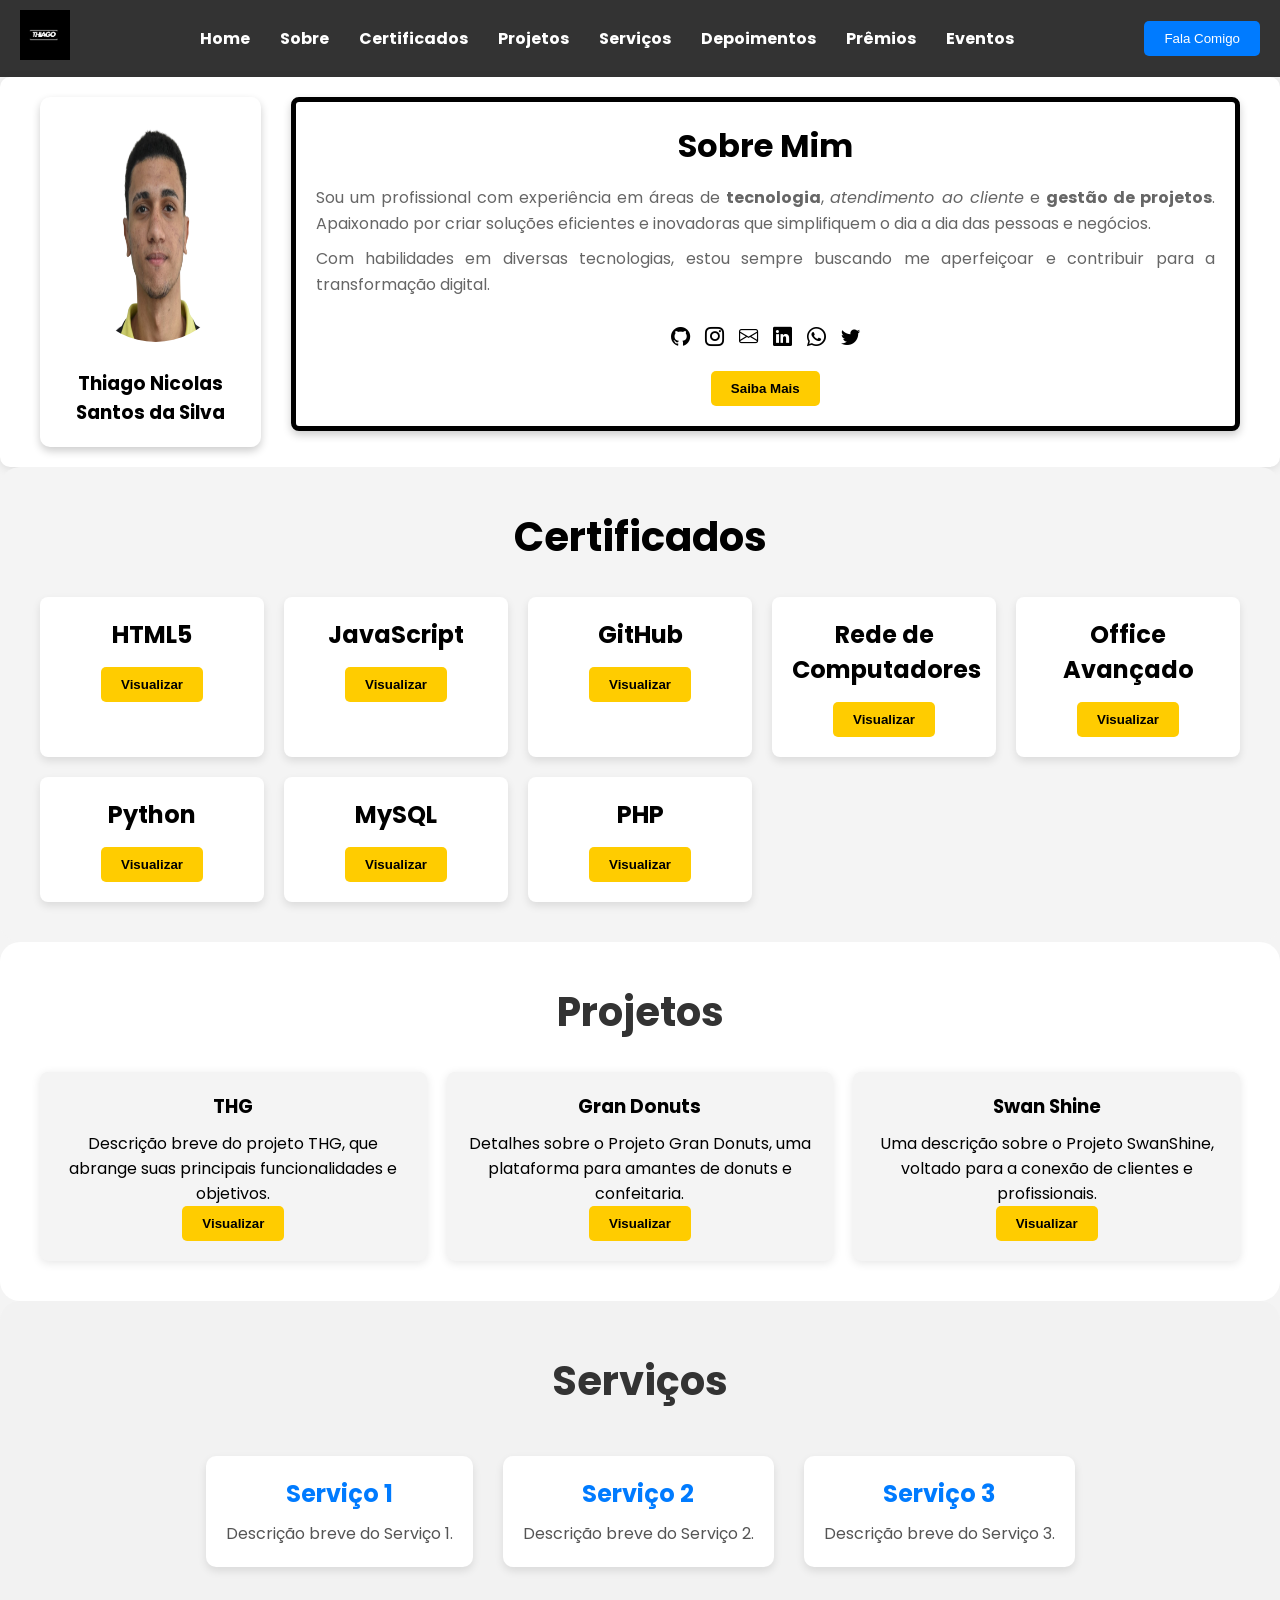
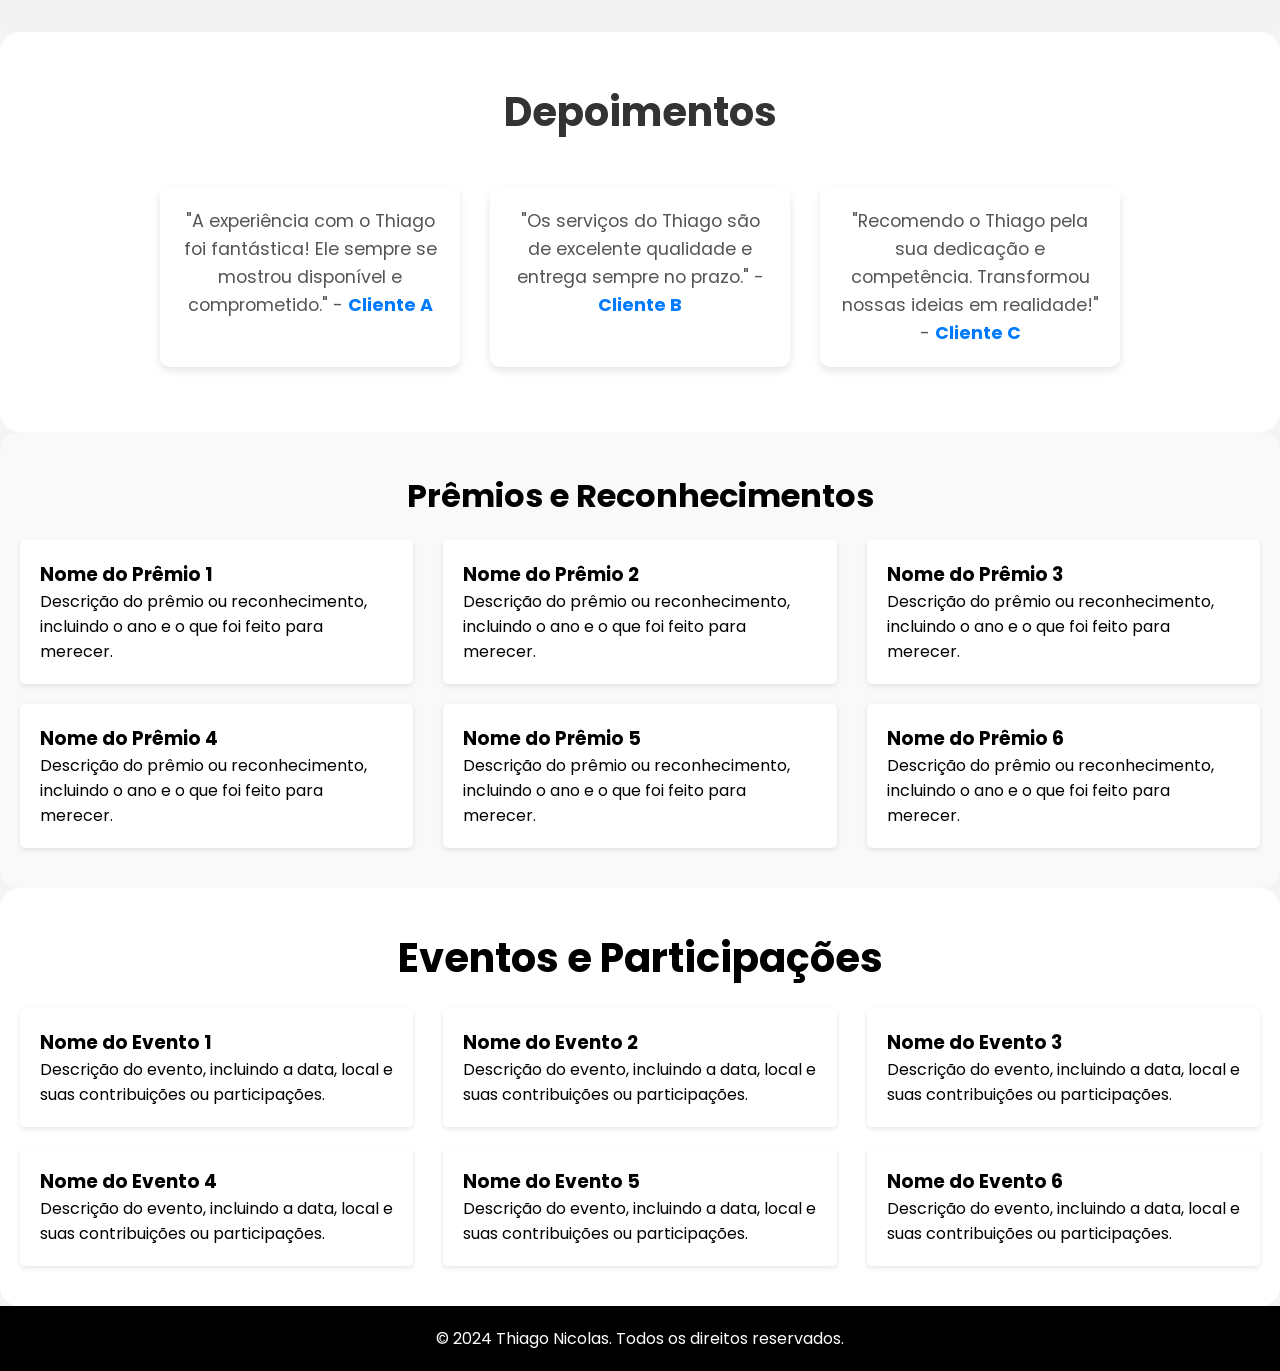
<file: index.html>
<!DOCTYPE html>
<html lang="pt-br">
<head>
    <meta charset="UTF-8">
    <meta name="viewport" content="width=device-width, initial-scale=1.0">
    <meta name="description" content="Portfólio THG - Exibindo trabalhos e projetos.">
    <title>THG - Portfólio</title>

    <!-- GOOGLE FONTES -->
    <link rel="preconnect" href="https://fonts.googleapis.com">
    <link rel="preconnect" href="https://fonts.gstatic.com" crossorigin>
    <link href="https://fonts.googleapis.com/css2?family=Poppins:wght@300;400;500;700&display=swap" rel="stylesheet">
    
    <!-- BOOTSTRAP ICONS -->
    <link rel="stylesheet" href="https://cdn.jsdelivr.net/npm/bootstrap-icons@1.11.1/font/bootstrap-icons.css">
    
    <!-- ESTILO PERSONALIZADO -->
    <link rel="stylesheet" href="assets/css/style.css">
</head>
<body>
    <!-- Header -->
    <header id="main-header">
            <nav class="navbar">
                <!-- Logo -->
                <div class="logo">
                    <a href="index.html">
                        <img src="assets/img/1.png" alt="Logo do site">
                    </a>
                </div>
        
                <!-- Links de navegação principais -->
                <ul class="navbar-links main-links" id="navbar-links">
                    <li><a href="index.html">Home</a></li>
                    <li><a href="index.html#sobre">Sobre</a></li>
                    <li><a href="index.html#certificados">Certificados</a></li>
                    <li><a href="index.html#projetos">Projetos</a></li>
                    <li><a href="index.html#serviços">Serviços</a></li>
                    <li><a href="index.html#depoimentos">Depoimentos</a></li>
                    <li><a href="index.html#premios">Prêmios</a></li>
                    <li><a href="index.html#eventos">Eventos</a></li>
                </ul>
        
                <!-- Botão de contato -->
                <a href="contato.html" class="contact-link">
                    <button class="contact-button">Fala Comigo</button>
                </a>
            </nav>
        </header>

    <!-- Main Content -->
    <main>
        <!-- Seção Sobre -->
        <section class="sobre" id="sobre">
            <div class="sobre-container">
                <div class="sobre-card-imagem">
                    <img src="assets/img/foto_serio.png" alt="Imagem do perfil de Thiago Nicolas" class="perfil-imagem">
                    <h3>Thiago Nicolas Santos da Silva</h3>
                </div>
                
                <div class="sobre-card">
                    <h2>Sobre Mim</h2>
                    <p>Sou um profissional com experiência em áreas de <strong>tecnologia</strong>, <em>atendimento ao cliente</em> e <strong>gestão de projetos</strong>. Apaixonado por criar soluções eficientes e inovadoras que simplifiquem o dia a dia das pessoas e negócios.</p>
                    <p>Com habilidades em diversas tecnologias, estou sempre buscando me aperfeiçoar e contribuir para a transformação digital.</p>
                    <div class="links">
                        <a href="https://github.com/ThiagoNicolasSantosdaSilva" aria-label="GitHub" target="_blank"><i class="bi bi-github"></i></a>

                        <a href="https://www.instagram.com/thiago11nicolas" aria-label="Instagram" target="_blank"><i class="bi bi-instagram"></i></a>

                        <a href="mailto:profissional.thiagonicolas@gmail.com" aria-label="Email"><i class="bi bi-envelope"></i></a>

                        <a href="https://www.linkedin.com/in/thiago-nicolas-s-da-silva-516711231/" aria-label="LinkedIn" target="_blank"><i class="bi bi-linkedin"></i></a>

                        <a href="https://wa.me/(21)980556251" aria-label="WhatsApp" target="_blank"><i class="bi bi-whatsapp"></i></a>

                        <a href="https://x.com/thiago_da24680" aria-label="Twitter" target="_blank"><i class="bi bi-twitter"></i></a>
                    </div>
                    <button class="saiba-mais">Saiba Mais</button>
                </div>
            </div>
        </section>

        <!-- Seção Certificados -->
        <section class="certificados" id="certificados">
            <div class="titulo"><h1>Certificados</h1></div>
            <div class="certificado-container">
                <div class="certificado-card">
                    <h3>HTML5</h3>
                    <button class="btn-visualizar" onclick="window.open('link_do_certificado1.html')">Visualizar</button>
                </div>
                <div class="certificado-card">
                    <h3>JavaScript</h3>
                    <button class="btn-visualizar" onclick="window.open('link_do_certificado2.html')">Visualizar</button>
                </div>
                <div class="certificado-card">
                    <h3>GitHub</h3>
                    <button class="btn-visualizar" onclick="window.open('link_do_certificado3.html')">Visualizar</button>
                </div>
                <div class="certificado-card">
                    <h3>Rede de Computadores</h3>
                    <button class="btn-visualizar" onclick="window.open('link_do_certificado4.html')">Visualizar</button>
                </div>
                <div class="certificado-card">
                    <h3>Office Avançado</h3>
                    <button class="btn-visualizar" onclick="window.open('link_do_certificado5.html')">Visualizar</button>
                </div>
                <div class="certificado-card">
                    <h3>Python</h3>
                    <button class="btn-visualizar" onclick="window.open('link_do_certificado6.html')">Visualizar</button>
                </div>
                <div class="certificado-card">
                    <h3>MySQL</h3>
                    <button class="btn-visualizar" onclick="window.open('link_do_certificado7.html')">Visualizar</button>
                </div>
                <div class="certificado-card">
                    <h3>PHP</h3>
                    <button class="btn-visualizar" onclick="window.open('link_do_certificado8.html')">Visualizar</button>
                </div>
            </div>
        </section>

        <!-- Seção Projetos -->
        <section class="projetos" id="projetos">
            <div class="titulo">
                <h1>Projetos</h1>
            </div>
            <div class="projetos-container">
                <div class="projeto-card">
                    <h3>THG</h3>
                    <p>Descrição breve do projeto THG, que abrange suas principais funcionalidades e objetivos.</p>
                    <button class="btn-visualizar" onclick="window.open('link_do_projeto_thg.html')">Visualizar</button>
                </div>
                <div class="projeto-card">
                    <h3>Gran Donuts</h3>
                    <p>Detalhes sobre o Projeto Gran Donuts, uma plataforma para amantes de donuts e confeitaria.</p>
                    <button class="btn-visualizar" onclick="window.open('link_do_projeto_gran_donuts.html')">Visualizar</button>
                </div>
                <div class="projeto-card">
                    <h3>Swan Shine</h3>
                    <p>Uma descrição sobre o Projeto SwanShine, voltado para a conexão de clientes e profissionais.</p>
                    <button class="btn-visualizar" onclick="window.open('link_do_projeto_swan_shine.html')">Visualizar</button>
                </div>
            </div>
        </section>

        <!-- Seção Serviços -->
        <section class="serviços" id="serviços">
            <div class="titulo"><h1>Serviços</h1></div>
            <div class="serviços-container">
                <div class="serviço-card">
                    <h2>Serviço 1</h2>
                    <p>Descrição breve do Serviço 1.</p>
                </div>
                <div class="serviço-card">
                    <h2>Serviço 2</h2>
                    <p>Descrição breve do Serviço 2.</p>
                </div>
                <div class="serviço-card">
                    <h2>Serviço 3</h2>
                    <p>Descrição breve do Serviço 3.</p>
                </div>
            </div>
        </section>
 
        <!-- Seção Depoimentos -->
        <section class="depoimentos" id="depoimentos">
            <div class="titulo"><h1>Depoimentos</h1></div>
            <div class="depoimentos-container">
                <div class="depoimento-card">
                    <p>"A experiência com o Thiago foi fantástica! Ele sempre se mostrou disponível e comprometido." - <strong>Cliente A</strong></p>
                </div>
                <div class="depoimento-card">
                    <p>"Os serviços do Thiago são de excelente qualidade e entrega sempre no prazo." - <strong>Cliente B</strong></p>
                </div>
                <div class="depoimento-card">
                    <p>"Recomendo o Thiago pela sua dedicação e competência. Transformou nossas ideias em realidade!" - <strong>Cliente C</strong></p>
                </div>
            </div>
        </section>

        <!-- Seção Prêmios -->
        <section id="premios">
            <h2>Prêmios e Reconhecimentos</h2>
            <div class="premios-container">
                <div class="premio-item">
                    <h3>Nome do Prêmio 1</h3>
                    <p>Descrição do prêmio ou reconhecimento, incluindo o ano e o que foi feito para merecer.</p>
                </div>
                <div class="premio-item">
                    <h3>Nome do Prêmio 2</h3>
                    <p>Descrição do prêmio ou reconhecimento, incluindo o ano e o que foi feito para merecer.</p>
                </div>
                <div class="premio-item">
                    <h3>Nome do Prêmio 3</h3>
                    <p>Descrição do prêmio ou reconhecimento, incluindo o ano e o que foi feito para merecer.</p>
                </div>
                <div class="premio-item">
                    <h3>Nome do Prêmio 4</h3>
                    <p>Descrição do prêmio ou reconhecimento, incluindo o ano e o que foi feito para merecer.</p>
                </div>
                <div class="premio-item">
                    <h3>Nome do Prêmio 5</h3>
                    <p>Descrição do prêmio ou reconhecimento, incluindo o ano e o que foi feito para merecer.</p>
                </div>
                <div class="premio-item">
                    <h3>Nome do Prêmio 6</h3>
                    <p>Descrição do prêmio ou reconhecimento, incluindo o ano e o que foi feito para merecer.</p>
                </div>
                <!-- Adicione mais prêmios conforme necessário -->
            </div>
        </section>        

        <!-- Seção Eventos -->
        <section id="eventos">
            <h2>Eventos e Participações</h2>
            <div class="eventos-container">
                <div class="evento-item">
                    <h3>Nome do Evento 1</h3>
                    <p>Descrição do evento, incluindo a data, local e suas contribuições ou participações.</p>
                </div>
                <div class="evento-item">
                    <h3>Nome do Evento 2</h3>
                    <p>Descrição do evento, incluindo a data, local e suas contribuições ou participações.</p>
                </div>
                <div class="evento-item">
                    <h3>Nome do Evento 3</h3>
                    <p>Descrição do evento, incluindo a data, local e suas contribuições ou participações.</p>
                </div>
                <div class="evento-item">
                    <h3>Nome do Evento 4</h3>
                    <p>Descrição do evento, incluindo a data, local e suas contribuições ou participações.</p>
                </div>
                <div class="evento-item">
                    <h3>Nome do Evento 5</h3>
                    <p>Descrição do evento, incluindo a data, local e suas contribuições ou participações.</p>
                </div>
                <div class="evento-item">
                    <h3>Nome do Evento 6</h3>
                    <p>Descrição do evento, incluindo a data, local e suas contribuições ou participações.</p>
                </div>
                <!-- Adicione mais eventos conforme necessário -->
            </div>
        </section>
        

        <!-- Ferramentas e Competências Técnicas 
        <section class="ferramentas-e-competencias" id="ferramentas-e-competencias">
            <div class="titulo"><h1>Ferramentas e Competências Técnicas</h1></div>
            <div class="competencias-container">
                <div class="competencia">
                    <h2>Ferramentas</h2>
                    <ul>
                        <li>Visual Studio Code</li>
                        <li>GitHub</li>
                        <li>Figma</li>
                        <li>AWS</li>
                        <li>Docker</li>
                    </ul>
                </div>
                <div class="competencia">
                    <h2>Linguagens de Programação</h2>
                    <ul>
                        <li>HTML, CSS, JavaScript</li>
                        <li>PHP</li>
                        <li>Python</li>
                        <li>Java</li>
                        <li>C#</li>
                    </ul>
                </div>
                <div class="competencia">
                    <h2>Metodologias</h2>
                    <ul>
                        <li>Agile</li>
                        <li>Scrum</li>
                        <li>Kanban</li>
                    </ul>
                </div>
            </div>
        </section>-->
        
        <!-- Seção Rodapé -->
        <footer>
            <p>&copy; 2024 Thiago Nicolas. Todos os direitos reservados.</p>
        </footer>
    </main>

    <script src="assets/js/script.js"></script>
</body>
</html>
</file>
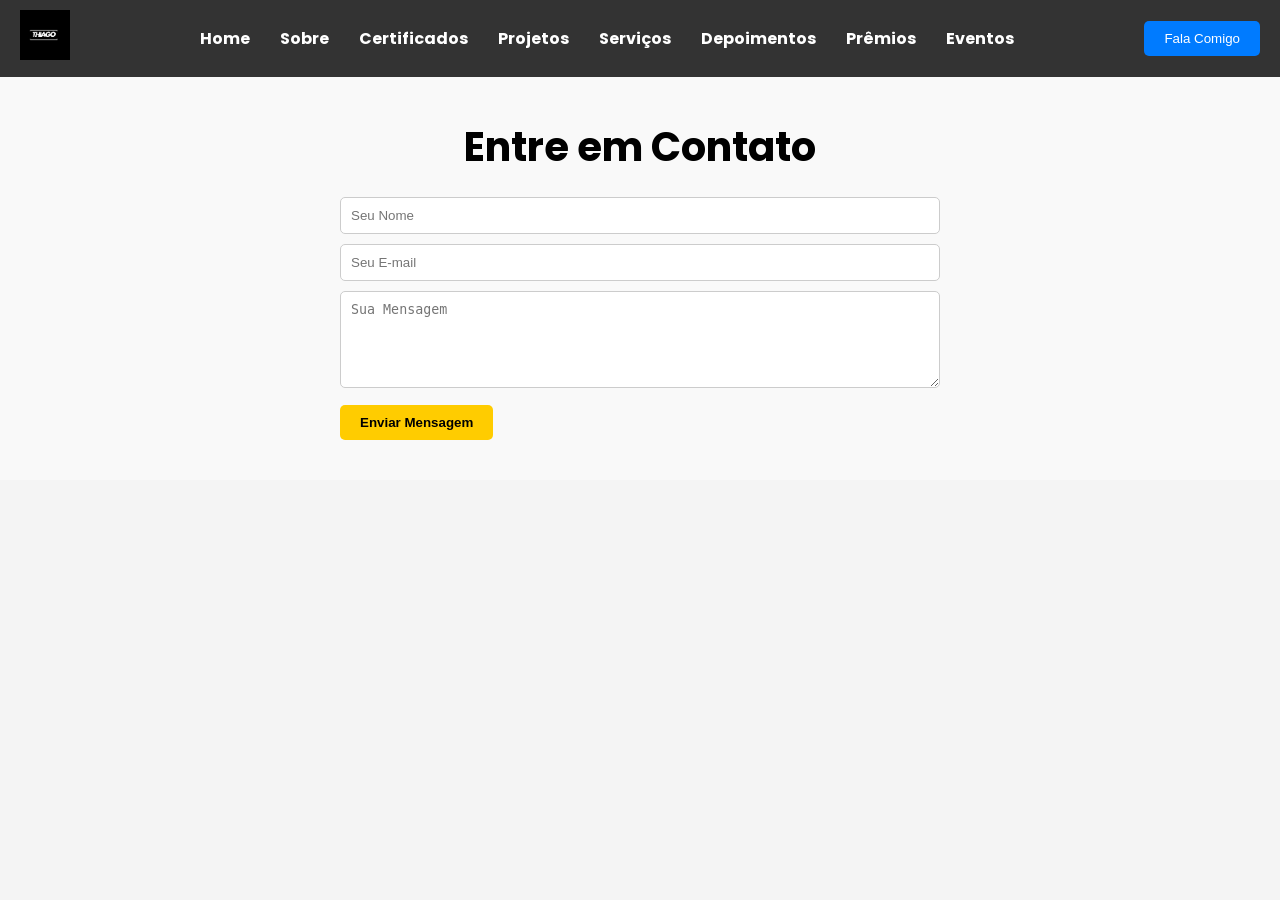
<file: contato.html>
<!DOCTYPE html>
<html lang="pt-br">
<head>
    <meta charset="UTF-8">
    <meta name="viewport" content="width=device-width, initial-scale=1.0">
    <meta name="description" content="Portfólio THG - Exibindo trabalhos e projetos.">
    <meta name="keywords" content="portfólio, projetos, contato, THG">
    <title>THG - Portfólio</title>

    <!-- GOOGLE FONTES -->
    <link rel="preconnect" href="https://fonts.googleapis.com">
    <link rel="preconnect" href="https://fonts.gstatic.com" crossorigin>
    <link href="https://fonts.googleapis.com/css2?family=Poppins:wght@300;400;500;700&display=swap" rel="stylesheet">
    
    <!-- BOOTSTRAP ICONS -->
    <link rel="stylesheet" href="https://cdn.jsdelivr.net/npm/bootstrap-icons@1.11.1/font/bootstrap-icons.css">
    
    <!-- ESTILO PERSONALIZADO -->
    <link rel="stylesheet" href="assets/css/style.css">
</head>
<body>
    <!-- Header -->
    <header id="main-header">
        <nav class="navbar">
            <!-- Logo -->
            <div class="logo">
                <a href="index.html">
                    <img src="assets/img/1.png" alt="Logo do site">
                </a>
            </div>

            <!-- Links de navegação principais -->
            <ul class="navbar-links main-links">
                <li><a href="index.html">Home</a></li>
                <li><a href="index.html#sobre">Sobre</a></li>
                <li><a href="index.html#certificados">Certificados</a></li>
                <li><a href="index.html#projetos">Projetos</a></li>
                <li><a href="index.html#serviços">Serviços</a></li>
                <li><a href="index.html#depoimentos">Depoimentos</a></li>
                <li><a href="index.html#premios">Prêmios</a></li>
                <li><a href="index.html#eventos">Eventos</a></li>
            </ul>

            <!-- Botão de contato -->
            <a href="contato.html" class="contact-link">
                <button class="contact-button">Fala Comigo</button>
            </a>
        </nav>
    </header>
    
    <main>
        <section class="contato" id="contato">
            <h1>Entre em Contato</h1>
            <div class="form-contato">
                <form action="form/enviar_contato.php" method="post">
                    <input type="text" name="nome" placeholder="Seu Nome" required>
                    <input type="email" name="email" placeholder="Seu E-mail" required>
                    <textarea name="mensagem" rows="5" placeholder="Sua Mensagem" required></textarea>
                    <button type="submit">Enviar Mensagem</button>
                </form>
            </div>
        </section>        
    </main>
    
    <!-- Scripts -->
    <script src="assets/js/script.js"></script> <!-- Inclua seu arquivo de script aqui, se necessário -->
</body>
</html>
</file>
<file: assets/css/style.css>
/* ---------- RESET BÁSICO ---------- */
* {
    margin: 0;
    padding: 0;
    box-sizing: border-box;
}

/* ---------- ESTILO GLOBAL ---------- */
body {
    font-family: 'Poppins', sans-serif;
    background-color: #f4f4f4;
    color: #000;
}

/* ---------- CABEÇALHO PRINCIPAL ---------- */
/* Estilo geral do cabeçalho */
#main-header {
    background-color: #333; /* Cor de fundo do cabeçalho */
    color: #fff; /* Cor do texto */
    padding: 10px 20px; /* Espaçamento interno */
}

/* Estilo da barra de navegação */
.navbar {
    display: flex; /* Usar Flexbox para layout */
    align-items: center; /* Centraliza verticalmente */
    justify-content: space-between; /* Espaça os itens */
}

/* Estilo do logo */
.logo img {
    max-height: 50px; /* Altura máxima da logo */
}

/* Links de navegação principais */
.navbar-links {
    list-style-type: none; /* Remove marcadores da lista */
    margin: 0; /* Remove margens da lista */
    padding: 0; /* Remove padding da lista */
    display: flex; /* Usar Flexbox para disposição horizontal */
}

.navbar-links li {
    margin: 0 15px; /* Espaçamento entre os itens */
}

.navbar-links a {
    color: #fff; /* Cor do texto dos links */
    text-decoration: none; /* Remove underline */
    font-weight: bold; /* Deixa o texto em negrito */
    transition: color 0.3s; /* Efeito de transição suave */
}

.navbar-links a:hover {
    color: #007BFF; /* Cor do link ao passar o mouse */
}

/* Estilo do botão de contato */
.contact-link {
    text-decoration: none; /* Remove underline */
}

.contact-button {
    background-color: #007BFF; /* Cor de fundo do botão */
    color: #fff; /* Cor do texto do botão */
    border: none; /* Remove bordas */
    border-radius: 5px; /* Bordas arredondadas */
    padding: 10px 20px; /* Espaçamento interno do botão */
    cursor: pointer; /* Muda o cursor ao passar o mouse */
    transition: background-color 0.3s; /* Efeito de transição suave */
}

.contact-button:hover {
    background-color: #0056b3; /* Cor de fundo ao passar o mouse */
}

/* Media query para responsividade */
@media (max-width: 768px) {
    .navbar-links {
        flex-direction: column; /* Coloca os links em coluna em telas menores */
        display: none; /* Esconde os links inicialmente */
        position: absolute; /* Posiciona os links */
        top: 60px; /* Abaixo do cabeçalho */
        left: 0; /* Alinha à esquerda */
        background-color: #333; /* Fundo dos links */
        width: 100%; /* Largura total */
    }

    .menu-toggle {
        display: block; /* Mostra o botão de menu */
        cursor: pointer; /* Muda o cursor ao passar o mouse */
        color: #fff; /* Cor do texto do botão de menu */
    }

    .navbar.active .navbar-links {
        display: flex; /* Mostra os links quando o menu está ativo */
    }
}


/* ---------- FIM CABEÇALHO ---------- */

/* ---------- SEÇÃO HOME ---------- */
.home {
    margin-top: 70px;
    display: flex;
    align-items: center;
    justify-content: center;
    padding: 20px;
    background-color: #f9f9f9;
    border-radius: 10px;
    box-shadow: 0 2px 10px rgba(0, 0, 0, 0.1);
}

/* ---------- FIM SEÇÃO HOME ---------- */

/* ---------- SEÇÃO SOBRE ---------- */
.sobre {
    margin-top: 0px;
    display: flex;
    align-items: center;
    justify-content: center;
    padding: 20px;
    background-color: #fff;
    border-radius: 10px;
    box-shadow: 0 2px 10px rgba(0, 0, 0, 0.1);
}

.sobre-container {
    display: flex;
    align-items: flex-start;
    gap: 30px;
    max-width: 1200px;
    margin: 0 auto;
}

.sobre-card-imagem {
    height: 100%;
    background-color: #fff;
    padding: 20px;
    border-radius: 10px;
    text-align: center;
    box-shadow: 0 4px 8px rgba(0, 0, 0, 0.2);
}

.sobre-card-imagem img {
    width: 100%;
    height: 225px;
    margin-left: 5px;
    border-radius: 50%;
    margin-bottom: 10px;
}

.sobre-card-imagem h3 {
    color: #000;
    margin-top: 10px;
}

/* Card de descrição */
.sobre-card {
    background-color: #fff;
    padding: 20px;
    border: 5px solid #000;
    border-radius: 8px;
    box-shadow: 0 4px 8px rgba(0, 0, 0, 0.2);
    max-width: 100%;
    display: flex;
    flex-direction: column;
    justify-content: center;
}

.sobre-card h2 {
    color: #000;
    margin-bottom: 15px;
    font-size: 2rem;
    text-align: center;
}

.sobre-card p {
    color: #666;
    margin-bottom: 10px;
    line-height: 1.6;
    text-align: justify;
}

/* Links de redes sociais */
.links {
    display: flex;
    gap: 15px;
    justify-content: center;
    margin-top: 15px;
}

.links a {
    color: #000;
    font-size: 1.2rem;
    transition: color 0.3s ease;
}

.links a:hover {
    color: #ffcc00;
}

/* Botão Saiba Mais */
.saiba-mais {
    background-color: #ffcc00;
    border: none;
    padding: 10px 20px;
    color: #000;
    font-weight: 600;
    border-radius: 5px;
    cursor: pointer;
    margin-top: 20px;
    align-self: center;
    transition: background-color 0.3s ease;
}

.saiba-mais:hover {
    background-color: #e0b800;
}

/* ---------- MEDIA QUERIES PARA RESPONSIVIDADE ---------- */
@media (max-width: 768px) {
    .sobre-container {
        flex-direction: column; /* Muda para coluna em telas menores */
        align-items: center; /* Centraliza itens */
    }

    .sobre-card-imagem {
        width: 100%; /* Ocupa a largura total */
        margin-bottom: 20px; /* Espaço entre imagem e card */
    }

    .sobre-card {
        max-width: 90%; /* Limita a largura do card */
    }

    .sobre-card h2 {
        font-size: 1.5rem; /* Reduz o tamanho da fonte em telas pequenas */
    }

    .sobre-card p {
        font-size: 1rem; /* Ajusta o tamanho do texto */
    }

    .links a {
        font-size: 1rem; /* Ajusta o tamanho do texto dos links */
    }

    .saiba-mais {
        padding: 8px 15px; /* Ajusta o padding do botão */
    }
}

@media (max-width: 480px) {
    .sobre-card h2 {
        font-size: 1.2rem; /* Tamanho ainda menor para telas muito pequenas */
    }

    .sobre-card p {
        font-size: 0.9rem; /* Tamanho do texto ajustado */
    }
}

/* ---------- SEÇÃO CERTIFICADOS ---------- */
.certificados {
    padding: 40px 20px;
    background-color: #f4f4f4;
    text-align: center;
    border-radius: 20px;
}

.certificados .titulo h1 {
    font-size: 2.5rem;
    color: #000;
    margin-bottom: 30px;
}

.certificado-container {
    display: grid;
    grid-template-columns: repeat(auto-fit, minmax(200px, 1fr));
    gap: 20px;
    max-width: 1200px;
    margin: 0 auto;
}

.certificado-card {
    background-color: #fff;
    padding: 20px;
    border-radius: 8px;
    box-shadow: 0 4px 8px rgba(0, 0, 0, 0.1);
    text-align: center;
    transition: transform 0.3s ease, box-shadow 0.3s ease;
}

.certificado-card:hover {
    transform: translateY(-5px);
    box-shadow: 0 8px 16px rgba(0, 0, 0, 0.2);
}

.certificado-card h3 {
    font-size: 1.5rem;
    color: #000;
    margin-bottom: 15px;
}

.btn-visualizar {
    background-color: #ffcc00;
    color: #000;
    border: none;
    padding: 10px 20px;
    border-radius: 5px;
    font-weight: 600;
    cursor: pointer;
    transition: background-color 0.3s ease;
}

.btn-visualizar:hover {
    background-color: #e0b800;
}

/* Responsividade para dispositivos móveis */
@media (max-width: 768px) {
    .certificado-container {
        grid-template-columns: 1fr;
    }
}

/* ---------- FIM SEÇÃO CERTIFICADOS ---------- */

/* ---------- SEÇÃO PROJETOS ---------- */
.projetos {
    padding: 40px 20px;
    background-color: #fff;
    text-align: center;
    border-radius: 20px;
}

.projetos .titulo h1 {
    font-size: 2.5rem;
    color: #333;
    margin-bottom: 30px;
}

.projetos-container {
    display: grid;
    grid-template-columns: repeat(auto-fit, minmax(250px, 1fr));
    gap: 20px;
    max-width: 1200px;
    margin: 0 auto;
}

.projeto-card {
    background-color: #f4f4f4;
    padding: 20px;
    border-radius: 8px;
    box-shadow: 0 2px 10px rgba(0, 0, 0, 0.1);
    text-align: center;
    transition: transform 0.3s ease;
}

.projeto-card:hover {
    transform: translateY(-5px);
}

.projeto-card h3 {
    color: #000;
    margin-bottom: 10px;
}

.projeto-card img {
    width: 100%;
    border-radius: 8px;
    margin-bottom: 10px;
}

/* ---------- FIM SEÇÃO PROJETOS ---------- */

/* ---------- SEÇÃO Serviços ---------- */
/* Estilo Geral da Seção de Serviços */
.serviços {
    background-color: #f2f2f2; /* Cor de fundo clara */
    padding: 50px 20px; /* Espaçamento interno */
    text-align: center; /* Centraliza o texto */
    border-radius: 20px;
}

/* Título da Seção de Serviços */
.serviços .titulo h1 {
    font-size: 2.5em; /* Tamanho da fonte */
    color: #333; /* Cor do texto */
    margin-bottom: 30px; /* Espaçamento inferior */
}

/* Container de Serviços */
.serviços-container {
    display: flex; /* Usando Flexbox para layout */
    flex-direction: row; /* Coloca os itens em linha */
    flex-wrap: wrap; /* Permite que os itens quebrem para a linha seguinte se não houver espaço */
    justify-content: center; /* Centraliza os itens horizontalmente */
}

/* Cartões de Serviço */
.serviço-card {
    background-color: #fff; /* Cor de fundo do cartão */
    border-radius: 10px; /* Bordas arredondadas */
    box-shadow: 0 4px 8px rgba(0, 0, 0, 0.1); /* Sombra sutil */
    padding: 20px; /* Espaçamento interno do cartão */
    margin: 15px; /* Espaçamento entre os cartões */
    max-width: 300px; /* Largura máxima do cartão */
    transition: transform 0.2s; /* Transição suave para efeito de hover */
}

/* Efeito Hover no Cartão */
.serviço-card:hover {
    transform: translateY(-5px); /* Levanta o cartão ao passar o mouse */
}

/* Estilo do Título do Serviço */
.serviço-card h2 {
    font-size: 1.5em; /* Tamanho da fonte do título do serviço */
    color: #007BFF; /* Cor do título do serviço */
    margin-bottom: 10px; /* Espaçamento inferior */
}

/* Estilo da Descrição do Serviço */
.serviço-card p {
    font-size: 1em; /* Tamanho da fonte da descrição */
    color: #555; /* Cor do texto */
    line-height: 1.6; /* Altura da linha */
}

/* Responsividade */
@media (max-width: 320px) {
    .serviço-card {
        max-width: 90%; /* Largura máxima do cartão em telas pequenas */
        padding: 15px; /* Reduz o padding em telas pequenas */
        margin: 10px 0; /* Ajusta o margin em telas pequenas */
    }

    .serviços .titulo h1 {
        font-size: 2em; /* Reduz o tamanho do título em telas pequenas */
    }
}

/* ---------- FIM SEÇÃO Serviços ---------- */

/* ---------- SEÇÃO DEPOIMENTO ---------- */
/* Estilo Geral da Seção */
.depoimentos {
    background-color: #fff; /* Cor de fundo clara */
    padding: 50px 20px; /* Espaçamento interno */
    text-align: center; /* Centraliza o texto */
    border-radius: 20px;
}

/* Título da Seção */
.depoimentos .titulo h1 {
    font-size: 2.5em; /* Tamanho da fonte */
    color: #333; /* Cor do texto */
    margin-bottom: 30px; /* Espaçamento inferior */
}

/* Container de Depoimentos */
.depoimentos-container {
    display: flex; /* Usando Flexbox para layout */
    flex-direction: row; /* Coloca os itens em linha */
    flex-wrap: wrap; /* Permite que os itens quebrem para a linha seguinte se não houver espaço */
    justify-content: center; /* Centraliza os itens horizontalmente */
}

/* Cartões de Depoimento */
.depoimento-card {
    background-color: #fff; /* Cor de fundo do cartão */
    border-radius: 10px; /* Bordas arredondadas */
    box-shadow: 0 4px 8px rgba(0, 0, 0, 0.1); /* Sombra sutil */
    padding: 20px; /* Espaçamento interno do cartão */
    margin: 15px; /* Espaçamento entre os cartões */
    max-width: 300px; /* Largura máxima do cartão */
    transition: transform 0.2s; /* Transição suave para efeito de hover */
}

/* Efeito Hover no Cartão */
.depoimento-card:hover {
    transform: translateY(-5px); /* Levanta o cartão ao passar o mouse */
}

/* Estilo do Texto dentro do Cartão */
.depoimento-card p {
    font-size: 1.1em; /* Tamanho da fonte do depoimento */
    color: #555; /* Cor do texto */
    line-height: 1.6; /* Altura da linha */
}

/* Nome do Cliente em Destaque */
.depoimento-card strong {
    color: #007BFF; /* Cor do nome do cliente */
    font-weight: bold; /* Negrito */
}

/* Responsividade */
@media (max-width: 320px) {
    .depoimento-card {
        max-width: 90%; /* Largura máxima do cartão em telas pequenas */
        padding: 15px; /* Reduz o padding em telas pequenas */
        margin: 10px 0; /* Ajusta o margin em telas pequenas */
    }

    .depoimentos .titulo h1 {
        font-size: 2em; /* Reduz o tamanho do título em telas pequenas */
    }
}
/* ---------- FIM SEÇÃO DEPOIMENTO ---------- */

/* ---------- SEÇÃO PREMIOS ---------- */
/* ---------- SEÇÃO PRÊMIOS ---------- */
#premios {
    padding: 40px 20px;
    background-color: #f9f9f9;
    border-radius: 20px;
}

#premios h2 {
    font-size: 2rem;
    color: #000;
    margin-bottom: 20px;
    text-align: center;
}

/* Container dos prêmios */
.premios-container {
    display: flex;
    flex-wrap: wrap; /* Permite que os itens se movam para a próxima linha */
    justify-content: space-between; /* Espaça os itens igualmente */
    gap: 20px; /* Espaço entre os itens */
}

/* Item de prêmio */
.premio-item {
    background-color: #fff;
    padding: 20px;
    border-radius: 5px;
    box-shadow: 0 2px 5px rgba(0, 0, 0, 0.1);
    flex: 1 1 calc(33.333% - 20px); /* Cada item ocupa 1/3 da largura do container, menos o espaço do gap */
    box-sizing: border-box; /* Garante que padding e border sejam incluídos nas dimensões */
    max-width: calc(33.333% - 20px); /* Limita a largura máxima dos prêmios */
    text-align: left; /* Alinha o texto à esquerda */
    transition: transform 0.3s, box-shadow 0.3s; /* Efeito suave ao passar o mouse */
}

/* Efeito ao passar o mouse sobre o item de prêmio */
.premio-item:hover {
    transform: translateY(-5px); /* Levanta o item ao passar o mouse */
    box-shadow: 0 4px 10px rgba(0, 0, 0, 0.2); /* Aumenta a sombra ao passar o mouse */
}

/* Responsividade para telas menores */
@media (max-width: 768px) {
    .premio-item {
        flex: 1 1 calc(50% - 20px); /* 2 colunas em telas menores */
        max-width: calc(50% - 20px);
    }
}

@media (max-width: 480px) {
    .premio-item {
        flex: 1 1 100%; /* 1 coluna em telas ainda menores */
        max-width: 100%;
    }
}

/* ---------- FIM SEÇÃO PREMIOS ---------- */

/* ---------- SEÇÃO EVENTOS ---------- */
#eventos {
    padding: 40px 20px;
    background-color: #fff;
    border-radius: 20px;
}

#eventos h2 {
    font-size: 2.5rem;
    color: #000;
    margin-bottom: 20px;
    text-align: center;
}

.eventos-container {
    display: flex;
    flex-wrap: wrap; /* Permite que os itens se movam para a próxima linha */
    justify-content: space-between; /* Espaça os itens igualmente */
    gap: 20px; /* Espaço entre os itens */
}

.evento-item {
    background-color: #fff;
    padding: 20px;
    border-radius: 5px;
    box-shadow: 0 2px 5px rgba(0, 0, 0, 0.1);
    flex: 1 1 calc(33.333% - 20px); /* Cada item ocupa 1/3 da largura do container, menos o espaço do gap */
    box-sizing: border-box; /* Garante que padding e border sejam incluídos nas dimensões */
    max-width: calc(33.333% - 20px); /* Limita a largura máxima dos eventos */
    text-align: left; /* Alinha o texto à esquerda */
}

@media (max-width: 768px) {
    .evento-item {
        flex: 1 1 calc(50% - 20px); /* 2 colunas em telas menores */
        max-width: calc(50% - 20px);
    }
}

@media (max-width: 480px) {
    .evento-item {
        flex: 1 1 100%; /* 1 coluna em telas ainda menores */
        max-width: 100%;
    }
}
/* ---------- FIM SEÇÃO EVENTOS ---------- */

/* ---------- SEÇÃO CONTATO ---------- */
.contato {
    padding: 40px 20px;
    background-color: #f9f9f9;
}

.contato h1 {
    font-size: 2.5rem;
    color: #000;
    margin-bottom: 20px;
    text-align: center;
}

.form-contato {
    max-width: 600px;
    margin: 0 auto;
}

.form-contato input,
.form-contato textarea {
    width: 100%;
    padding: 10px;
    margin-bottom: 10px;
    border-radius: 5px;
    border: 1px solid #ccc;
}

.form-contato button {
    background-color: #ffcc00;
    border: none;
    padding: 10px 20px;
    color: #000;
    font-weight: 600;
    border-radius: 5px;
    cursor: pointer;
    transition: background-color 0.3s ease;
}

.form-contato button:hover {
    background-color: #e0b800;
}

/* ---------- FIM SEÇÃO CONTATO ---------- */

/* ---------- RODAPÉ ---------- */
footer {
    background-color: #000;
    color: #fff;
    text-align: center;
    padding: 20px 0;
    margin-top: 0px;
}

footer a {
    color: #ffcc00;
    text-decoration: none;
}

footer a:hover {
    text-decoration: underline;
}
</file>
